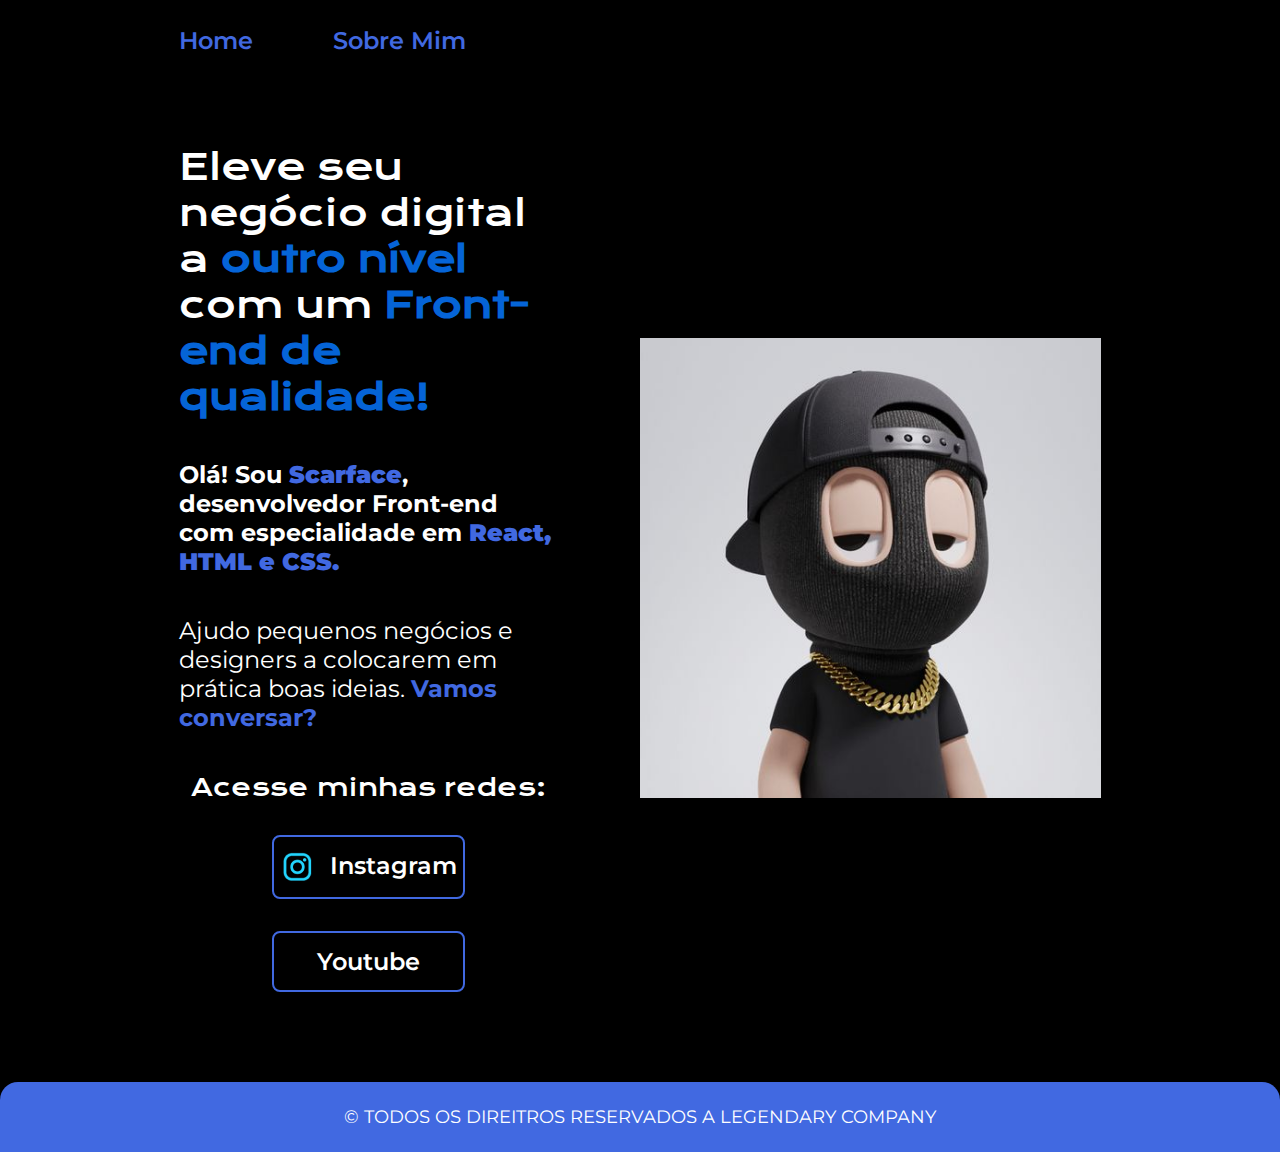
<file: index.html>
<!DOCTYPE html>
<html lang="pt-br">
<head>
    <meta charset="UTF-8">
    <meta http-equiv="X-UA-Compatible" content="IE=edge">
    <meta name="viewport" content="width=device-width, initial-scale=1.0">
    <title>Portifólio</title>
    <link rel="stylesheet" href="./Styles/Style.css">
</head>
<body>
    <div>
    <header class="cabecalho">  
        <nav class="cabecalho__menu">
            <a class="menu__link" href="index.html">Home</a>
            <a class="menu__link" href="about.html">Sobre Mim</a>
        </nav>
    </header>
    <main class="apresentacao">
        <section class="apresentacao__conteudo">
            <h1 class="conteudo__titulo">Eleve seu negócio digital a <strong class="other_level">outro nível</strong> com um <strong class="titulo">Front-end de qualidade!</strong></h1>
            <h2 class="conteudo__titulo2">Olá! Sou <strong class="name">Scarface</strong>, desenvolvedor Front-end com especialidade em <strong class="subtitulo">React, HTML e CSS.</strong></h2>
            <p class="conteudo__paragrafo">Ajudo pequenos negócios e designers a colocarem em prática boas ideias. <strong class="pergunta"> Vamos conversar?</strong></p>
            <div class="apresentacao__links">
                <h3 class="conteudo__subtitulo">Acesse minhas redes:</h3>
                <a class="links__botao" href="https://www.instagram.com/bielcpt_/"><img src="./assets/instagram.png">Instagram </a>
                <a class="links__botao" href="https://www.youtube.com/channel/UCOs5dvROKjAi_Rg6rhqIYmg">Youtube</a>
            </div>
        </section>
        <img class="apresentacao__imagem" src="./assets/EUMERMO.jpg" alt="Eu mermo o própio">
    </main>
    <footer class="rodape">
        <p>© TODOS OS DIREITROS RESERVADOS A LEGENDARY COMPANY</p>
    </footer>
    </div>
</body>
</html>
</file>
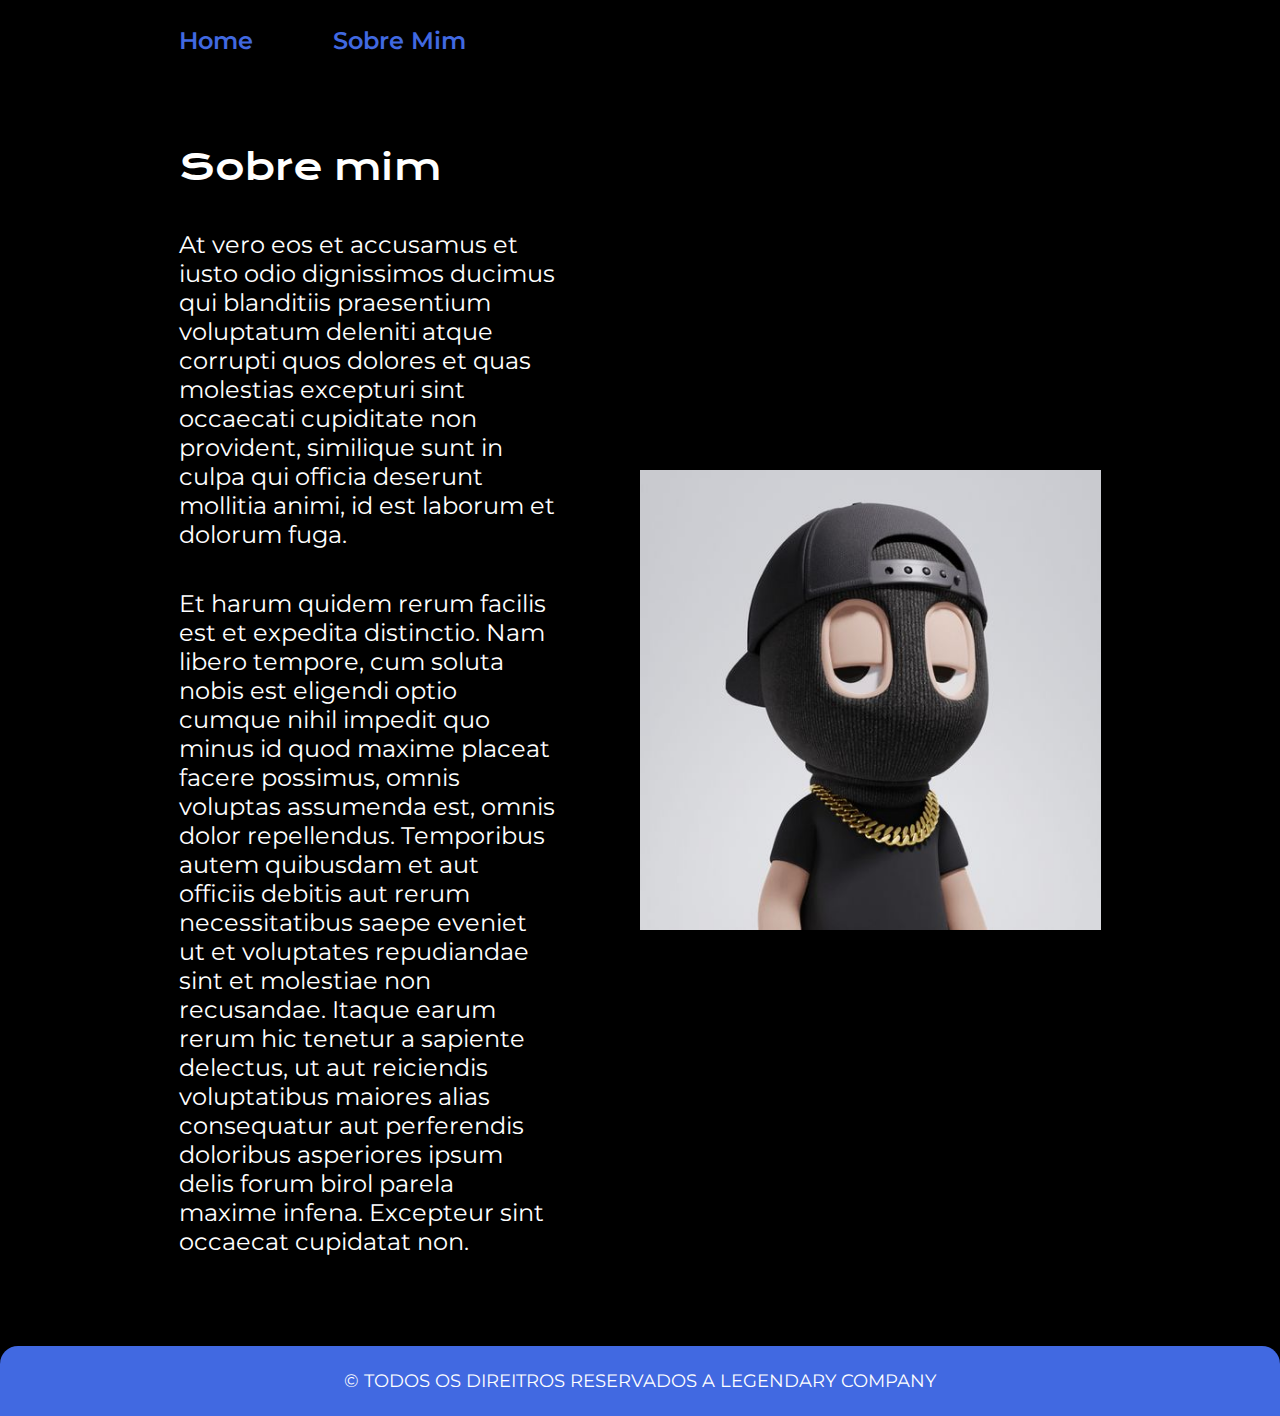
<file: about.html>
<!DOCTYPE html>
<html lang="pt-br">
<head>
    <meta charset="UTF-8">
    <meta http-equiv="X-UA-Compatible" content="IE=edge">
    <meta name="viewport" content="width=device-width, initial-scale=1.0">
    <title>Sobre mim</title>
    <link rel="stylesheet" href="./Styles/Style.css">
</head>
<body>
    <header class="cabecalho">  
        <nav class="cabecalho__menu">
            <a class="menu__link" href="index.html">Home</a>
            <a class="menu__link" href="about.html">Sobre Mim</a>
        </nav>
    </header>
    <main class="apresentacao">
        <section class="apresentacao__conteudo">
            <h1 class="conteudo__titulo">Sobre mim</h1>
            <p class="conteudo__paragrafo">At vero eos et accusamus et iusto odio dignissimos ducimus qui blanditiis praesentium voluptatum deleniti atque corrupti quos dolores et quas molestias excepturi sint occaecati cupiditate non provident, similique sunt in culpa qui officia deserunt mollitia animi, id est laborum et dolorum fuga.</p>
            <p class="conteudo__paragrafo">Et harum quidem rerum facilis est et expedita distinctio. Nam libero tempore, cum soluta nobis est eligendi optio cumque nihil impedit quo minus id quod maxime placeat facere possimus, omnis voluptas assumenda est, omnis dolor repellendus. Temporibus autem quibusdam et aut officiis debitis aut rerum necessitatibus saepe eveniet ut et voluptates repudiandae sint et molestiae non recusandae. Itaque earum rerum hic tenetur a sapiente delectus, ut aut reiciendis voluptatibus maiores alias consequatur aut perferendis doloribus asperiores ipsum delis forum birol parela maxime infena. Excepteur sint occaecat cupidatat non.</p>
        </section>
        <img class="apresentacao__imagem" src="./assets/EUMERMO.jpg" alt="Eu mermo o própio">
    </main>
    <footer class="rodape">
        <p>© TODOS OS DIREITROS RESERVADOS A LEGENDARY COMPANY</p>
    </footer>
</body>
</html>
</file>
<file: Styles/Style.css>
@import url('https://fonts.googleapis.com/css2?family=Krona+One&display=swap');
@import url('https://fonts.googleapis.com/css2?family=Montserrat:ital,wght@0,100..900;1,100..900&display=swap');
:root{
    --cor-primaria: black;
    --cor-secundaria: white;
    --cor-terciaria: royalblue;

    --fonte-principal: "Krona One", sans-serif;
    --fonte-secundaria: 'Montserrat', sans-serif;
}
*{
    margin: 0px;
    padding: 0px;
}
header{
    background-color: var(--cor-primaria);
}
.cabecalho{
    padding: 2% 0% 0% 14%;
}
.cabecalho__menu{
    display: flex;
    gap: 80px;
}
.menu__link{
   font-family: var(--fonte-secundaria);
   font-size: 1.5rem;
   font-weight: 600;
   color: var(--cor-terciaria);
   text-decoration: none;
}
.menu__link:hover{
    font-size: 1.75rem;
}
body {
    /* height: 100vh; */
    box-sizing: border-box;
    background-color: var(--cor-primaria);
    color: var(--cor-secundaria);
}
.other_level{
    color: rgb(5, 100, 215);
}
.titulo{
    color: rgb(5, 100, 215);
}
.name{
    color: var(--cor-terciaria);;
}
.subtitulo{
    color: var(--cor-terciaria);;
}
.pergunta{
    color: var(--cor-terciaria);;
}
a{
    color: var(--cor-secundaria);
}
.apresentacao{
    padding: 7% 14%;
    display: flex;
    align-items: center;
    justify-content: space-between;
    gap: 82px;
}
.apresentacao__conteudo{
    width: 50%;
    display: flex;
    flex-direction: column;
    gap: 40px;
}
.conteudo__titulo{
    font-size: 2.25rem;
    font-family: var(--fonte-principal);
    font-weight: 400;
    font-style: normal;
}
.conteudo__titulo2{
    font-size: 1.5rem;
    font-family: var(--fonte-secundaria);
}
.conteudo__paragrafo{
    font-size: 24px;
    font-family: var(--fonte-secundaria);
}
.conteudo__subtitulo{
    font-family: var(--fonte-principal);
    font-weight: 400;
    font-size: 1.5rem;
}
.apresentacao__links{
    display: flex;
    flex-direction: column;
    align-items: center;
    justify-content: space-between;
    gap: 32px;
}
.links__botao{
    /* background-color: royalblue; */
    display: flex;
    justify-content: center;
    gap: 16px;
    border: 2px solid var(--cor-terciaria);
    width: 50%;
    text-align: center;
    border-radius: 8px;
    font-size: 1.5rem;
    padding: 14px 0;
    text-decoration: none;
    font-family: var(--fonte-secundaria);
    font-weight: 600;
    color: var(--cor-secundaria);
}
.links__botao:hover{
    background-color: var(--cor-terciaria);
    border: 4px solid var(--cor-terciaria);
    width: 400px;
}
.apresentacao__imagem{
    width: 50%;
}
.rodape{
    background-color: var(--cor-terciaria);
    border-radius: 18px 18px 0px 0px;
    padding: 24px;
    text-align: center;
    font-family: var(--fonte-secundaria);
    font-weight: 400;
    font-size: 1.125rem;
}
@media (max-width: 1200px){
    .cabecalho{
        padding: 10%;
    }
    .cabecalho__menu{
        justify-content: center;
    }
    .apresentacao{
        flex-direction: column-reverse;
        padding: 7%;
    }
    .apresentacao__conteudo{
        width: auto;
    }
}
</file>
